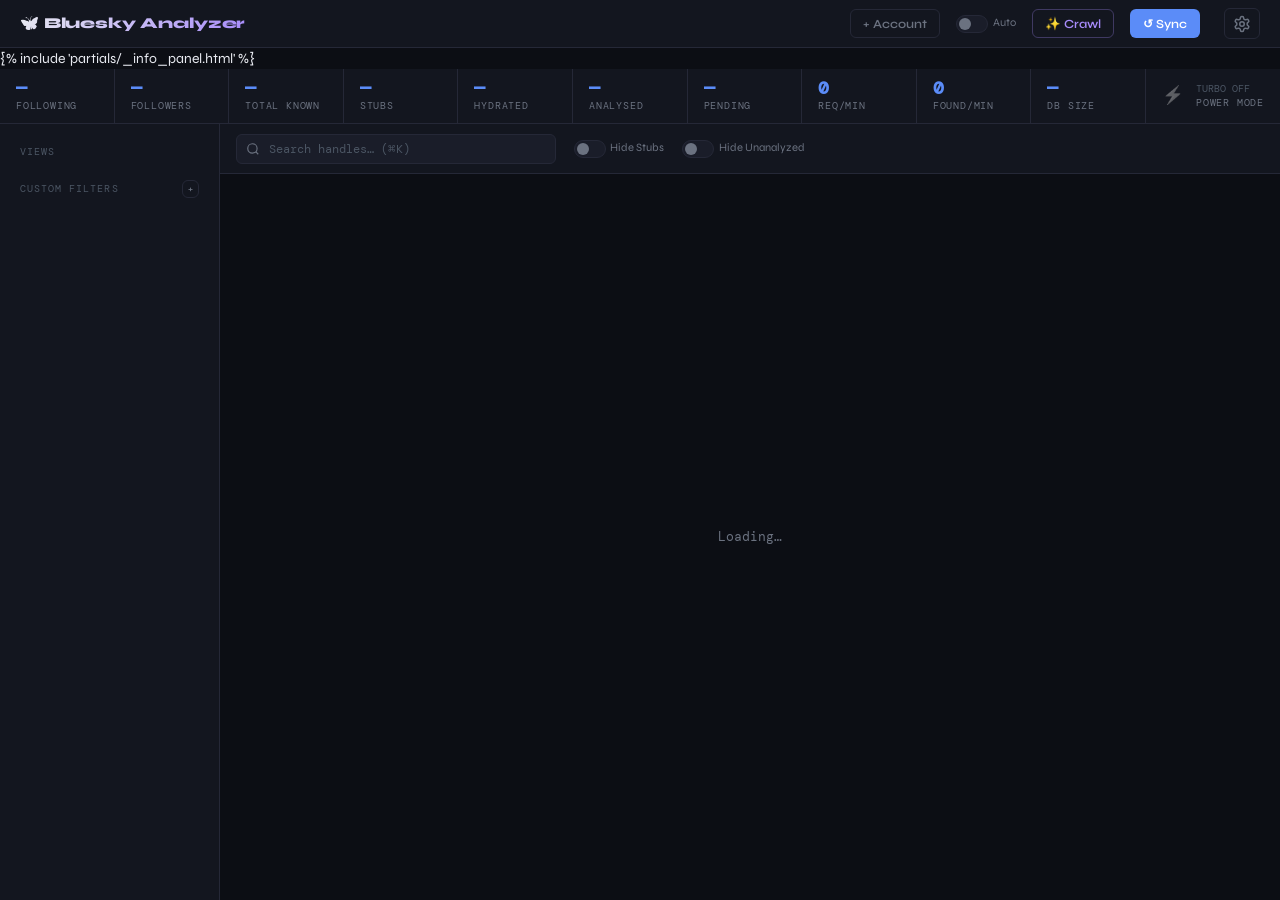
<file: templates/index.html>
<!DOCTYPE html>
<html lang="en">
<head>
  <meta charset="UTF-8">
  <meta name="viewport" content="width=device-width, initial-scale=1">
  <title>Bluesky Analyzer</title>
  <link rel="stylesheet" href="/static/css/app.css">
  <link rel="stylesheet" href="/static/css/info-panel.css">
</head>
<body>

<!-- ── Topbar ─────────────────────────────────────────────────────────────── -->
<header class="topbar">
  <div class="topbar-logo">🦋 Bluesky Analyzer</div>

  <div class="account-switcher" id="account-pills"></div>

  <div class="topbar-sep"></div>

  <span id="last-synced" style="font-family:var(--mono);font-size:0.68rem;color:var(--muted)"></span>

  <button class="btn btn-ghost" onclick="openAddAccount()">+ Account</button>
  <label class="toggle-wrap" title="Auto-crawl toggle">
    <input type="checkbox" id="auto-crawl-toggle" onchange="toggleAutoCrawl(this.checked)">
    <span class="toggle-slider"></span>
    <span style="font-size: 0.7rem; color: var(--muted); margin-left: 0.3rem;">Auto</span>
  </label>

  <button class="btn btn-ghost" id="crawl-btn" onclick="startCrawl()" style="color:var(--accent2);border-color:rgba(167,139,250,0.3)">✨ Crawl</button>
  <button class="btn btn-primary" id="sync-btn" onclick="startSync()">↺ Sync</button>

  <button class="btn btn-ghost" onclick="openSettings()" style="padding: 0.35rem 0.5rem; margin-left: 0.5rem;" title="Settings">
    <svg width="18" height="18" viewBox="0 0 24 24" fill="none" stroke="currentColor" stroke-width="2" stroke-linecap="round" stroke-linejoin="round">
      <path d="M12.22 2h-.44a2 2 0 0 0-2 2v.18a2 2 0 0 1-1 1.73l-.43.25a2 2 0 0 1-2 0l-.15-.08a2 2 0 0 0-2.73.73l-.22.38a2 2 0 0 0 .73 2.73l.15.1a2 2 0 0 1 1 1.72v.51a2 2 0 0 1-1 1.74l-.15.09a2 2 0 0 0-.73 2.73l.22.38a2 2 0 0 0 2.73.73l.15-.08a2 2 0 0 1 2 0l.43.25a2 2 0 0 1 1 1.73V20a2 2 0 0 0 2 2h.44a2 2 0 0 0 2-2v-.18a2 2 0 0 1 1-1.73l.43-.25a2 2 0 0 1 2 0l.15.08a2 2 0 0 0 2.73-.73l.22-.39a2 2 0 0 0-.73-2.73l-.15-.08a2 2 0 0 1-1-1.74v-.5a2 2 0 0 1 1-1.74l.15-.09a2 2 0 0 0 .73-2.73l-.22-.38a2 2 0 0 0-2.73-.73l-.15.08a2 2 0 0 1-2 0l-.43-.25a2 2 0 0 1-1-1.73V4a2 2 0 0 0-2-2z"/><circle cx="12" cy="12" r="3"/>
    </svg>
  </button>
</header>

<!-- ── Sync progress bar ──────────────────────────────────────────────────── -->
<div class="sync-bar" id="sync-bar">
  <div class="sync-bar-text" id="sync-bar-text">Syncing…</div>
  <div class="progress-track">
    <div class="progress-fill" id="progress-fill"></div>
  </div>
</div>

{% include 'partials/_info_panel.html' %}

<!-- ── Stats strip ────────────────────────────────────────────────────────── -->
<div class="stats-strip">
  <div class="stat-box" title="Total accounts you follow">
    <div class="stat-val" id="stat-follows">—</div>
    <div class="stat-label">Following</div>
  </div>
  <div class="stat-box" title="Total accounts following you">
    <div class="stat-val" id="stat-followers">—</div>
    <div class="stat-label">Followers</div>
  </div>
  <div class="stat-box" title="Total unique profiles in your local database graph">
    <div class="stat-val" id="stat-discovered">—</div>
    <div class="stat-label">Total Known</div>
  </div>
  <div class="stat-box" title="Accounts found by crawl (Tier 0). Profile details not yet fetched.">
    <div class="stat-val" id="stat-stubs">—</div>
    <div class="stat-label">Stubs</div>
  </div>
  <div class="stat-box" title="Profiles whose metadata (counts, bio, avatar) has been fetched.">
    <div class="stat-val" id="stat-hydrated">—</div>
    <div class="stat-label">Hydrated</div>
  </div>
  <div class="stat-box" title="Profiles whose content has been analyzed (activity, repost ratios).">
    <div class="stat-val" id="stat-analysed">—</div>
    <div class="stat-label">Analysed</div>
  </div>
  <div class="stat-box" title="Profiles waiting for content analysis.">
    <div class="stat-val" id="stat-pending">—</div>
    <div class="stat-label">Pending</div>
  </div>
  <div class="stat-box" title="Network requests per minute (Current activity)">
    <div class="stat-val" id="stat-req-rate">0</div>
    <div class="stat-label">Req/min</div>
  </div>
  <div class="stat-box" title="New accounts discovered per minute (Current activity)">
    <div class="stat-val" id="stat-found-rate">0</div>
    <div class="stat-label">Found/min</div>
  </div>
  <div class="stat-box" title="Current database size vs. configured crawl budget">
    <div class="stat-val" id="stat-crawl-budget">—</div>
    <div class="stat-label">DB Size</div>
  </div>

  <div id="turbo-status-box" class="stat-box turbo-box" onclick="toggleTurboManual()" title="Toggle Turbo Mode (boosts crawl speed via authenticated budget borrowing)">
    <span class="turbo-bolt">⚡</span>
    <div style="display:flex; flex-direction:column">
      <span id="turbo-status-label" class="turbo-status-text">Turbo Off</span>
      <span class="stat-label">Power Mode</span>
    </div>
  </div>
</div>

<!-- ── Layout ─────────────────────────────────────────────────────────────── -->
<div class="layout">

  <!-- Sidebar nav -->
  <nav class="sidebar">
    <div class="sidebar-section">
      <div class="sidebar-label">Views</div>
      <div id="nav-items"></div>
    </div>
    <div class="sidebar-section">
      <div class="sidebar-label" style="display:flex; justify-content:space-between; align-items:center;">
        Custom Filters
        <button class="btn btn-ghost" style="padding:0 0.3rem; height:18px; font-size:0.6rem;" onclick="openFilterBuilder()">+</button>
      </div>
      <div id="custom-filters"></div>
    </div>
  </nav>

  <!-- Main content -->
  <main class="main">

    <!-- Toolbar -->
    <div class="toolbar">
      <div class="search-wrap">
        <svg width="14" height="14" viewBox="0 0 24 24" fill="none" stroke="currentColor" stroke-width="2">
          <circle cx="11" cy="11" r="8"/><path d="m21 21-4.35-4.35"/>
        </svg>
        <input
          class="search-input"
          id="search-input"
          type="text"
          placeholder="Search handles… (⌘K)"
          oninput="onSearch(this.value)"
        >
      </div>

      <label class="toggle-wrap" title="Hide stub profiles (Discovery tier 0)" style="margin-left: 0.5rem;">
        <input type="checkbox" id="exclude-stubs-toggle" onchange="onToggleExcludeStubs(this.checked)">
        <span class="toggle-slider"></span>
        <span style="font-size: 0.7rem; color: var(--muted); margin-left: 0.3rem; white-space: nowrap;">Hide Stubs</span>
      </label>

      <label class="toggle-wrap" title="Hide profiles that haven't been analyzed yet" style="margin-left: 0.5rem;">
        <input type="checkbox" id="exclude-unanalyzed-toggle" onchange="onToggleExcludeUnanalyzed(this.checked)">
        <span class="toggle-slider"></span>
        <span style="font-size: 0.7rem; color: var(--muted); margin-left: 0.3rem; white-space: nowrap;">Hide Unanalyzed</span>
      </label>

      <span class="result-count" id="result-count"></span>
    </div>

    <!-- User list -->
    <div class="user-list" id="user-list">
      <div class="state-box">Loading…</div>
    </div>

  </main>
</div>

<!-- ── Add Account Modal ───────────────────────────────────────────────────── -->
<div class="modal-backdrop" id="modal" onclick="if(event.target===this)closeAddAccount()">
  <div class="modal">
    <div class="modal-title">Add Bluesky Account</div>

    <div class="field">
      <label>Alias (nickname)</label>
      <input id="modal-alias" type="text" placeholder="main" autocomplete="off">
    </div>
    <div class="field">
      <label>Handle</label>
      <input id="modal-handle" type="text" placeholder="you.bsky.social" autocomplete="off">
    </div>
    <div class="field">
      <label>App Password</label>
      <input id="modal-password" type="password" placeholder="xxxx-xxxx-xxxx-xxxx">
    </div>
    <p style="font-size:0.7rem;color:var(--muted);font-family:var(--mono);margin-top:0.25rem">
      Generate at: Settings → Privacy &amp; Security → App Passwords<br>
      Your password is stored in the system keychain only — never on disk.
    </p>

    <div class="modal-actions">
      <button class="btn btn-ghost" onclick="closeAddAccount()">Cancel</button>
      <button class="btn btn-primary" onclick="submitAddAccount()">Save Account</button>
    </div>
  </div>
</div>

<!-- ── Filter Builder Modal ────────────────────────────────────────────────── -->
<div class="modal-backdrop" id="filter-modal" onclick="if(event.target===this)closeFilterBuilder()">
  <div class="modal" style="max-width: 750px; width: 95%;">
    <div class="modal-title">Filter Builder</div>
    
    <div class="field">
      <label>Filter Name</label>
      <input id="filter-name" type="text" placeholder="e.g. My Custom Filter" autocomplete="off">
    </div>

    <div style="display: flex; gap: 1rem; margin-bottom: 1rem;">
      <div class="field" style="flex: 1;">
        <label>Icon (Emoji)</label>
        <input id="filter-icon" type="text" placeholder="🔍" maxlength="2">
      </div>
      <div class="field" style="flex: 1;">
        <label>Color</label>
        <input id="filter-color" type="color" value="#3b82f6" style="height: 38px; padding: 2px; cursor: pointer;">
      </div>
    </div>

    <div class="sidebar-label">Logic Blocks</div>
    <div id="builder-root" class="builder-container"></div>

    <div class="modal-actions">
      <button class="btn btn-danger" id="filter-delete-btn" onclick="handleDeleteInBuilder()" style="margin-right: auto; display: none;">Delete</button>
      <button class="btn btn-ghost" onclick="closeFilterBuilder()">Cancel</button>
      <button class="btn btn-primary" onclick="saveFilterSet()">Save Filter</button>
    </div>
  </div>
</div>

<!-- ── Variable Manager Modal ─────────────────────────────────────────────── -->
<div class="modal-backdrop" id="variable-modal" onclick="if(event.target===this)closeVariableManager()">
  <div class="modal">
    <div class="modal-title">Custom Variables</div>
    <p style="font-size: 0.75rem; color: var(--muted); margin-bottom: 1rem;">
      Variables are mathematical expressions you can reuse in any filter.
    </p>
    
    <div id="variable-list" style="max-height: 300px; overflow-y: auto; margin-bottom: 1rem;">
      <!-- Variables populated here -->
    </div>

    <div class="field">
      <label>New Variable Name</label>
      <input id="var-name-input" type="text" placeholder="e.g. FollowerRatio">
    </div>

    <div class="modal-actions">
      <button class="btn btn-ghost" onclick="closeVariableManager()">Close</button>
      <button class="btn btn-primary" id="var-save-btn" disabled onclick="saveCurrentExpressionAsVariable()">Save Current Expression</button>
    </div>
  </div>
</div>


<!-- ── Settings Modal ──────────────────────────────────────────────────────── -->
<div class="modal-backdrop" id="settings-modal" onclick="if(event.target===this)closeSettings()">
  <div class="modal settings-modal-wide">
 
    <div class="settings-header">
      <div class="settings-title">⚙ Settings</div>
      <button class="settings-close" onclick="closeSettings()">×</button>
    </div>
 
    <div class="settings-main">
      <!-- Sidebar Nav -->
      <aside class="settings-sidebar" id="settings-tabs">
        <button class="stab active" data-tab="analysis"  onclick="switchSettingsTab('analysis')">📊 Analysis</button>
        <button class="stab"        data-tab="sync"      onclick="switchSettingsTab('sync')">↺ Sync</button>
        <button class="stab"        data-tab="api"       onclick="switchSettingsTab('api')">🌐 API</button>
        <button class="stab"        data-tab="crawl"     onclick="switchSettingsTab('crawl')">✨ Crawl</button>
        <button class="stab"        data-tab="profile"   onclick="switchSettingsTab('profile')">👤 Profile Loop</button>
        <button class="stab"        data-tab="turbo"     onclick="switchSettingsTab('turbo')">⚡ Turbo</button>
        <button class="stab"        data-tab="graph"     onclick="switchSettingsTab('graph')">🕸 Graph</button>
      </aside>
 
      <!-- Content Area -->
      <section class="settings-content" id="settings-body">
 
        <!-- ── Analysis ── -->
        <div class="stab-panel active" data-panel="analysis">
        <div class="setting-group">
          <div class="setting-group-label">Content Thresholds</div>
 
          <div class="setting-row">
            <div class="setting-info">
              <div class="setting-name">Inactivity Threshold</div>
              <div class="setting-desc">Days since last post before an account is flagged as inactive.</div>
            </div>
            <div class="setting-control">
              <input class="setting-input" type="number" id="set-inactivity_threshold_days" min="1" max="365">
              <span class="setting-unit">days</span>
            </div>
          </div>
 
          <div class="setting-row">
            <div class="setting-info">
              <div class="setting-name">Repost Ratio Threshold</div>
              <div class="setting-desc">Fraction of sampled posts that must be reposts to flag an account as repost-heavy.</div>
            </div>
            <div class="setting-control">
              <input class="setting-input" type="number" id="set-repost_ratio_threshold" min="0" max="1" step="0.05">
              <span class="setting-unit">0–1</span>
            </div>
          </div>
 
          <div class="setting-row">
            <div class="setting-info">
              <div class="setting-name">Feed Sample Size</div>
              <div class="setting-desc">Number of recent posts fetched per account for activity analysis. Higher = more accurate, slower sync.</div>
            </div>
            <div class="setting-control">
              <input class="setting-input" type="number" id="set-feed_sample_size" min="10" max="200">
              <span class="setting-unit">posts</span>
            </div>
          </div>

          <div class="setting-row">
            <div class="setting-info">
              <div class="setting-name">Bio Keyword Weight</div>
              <div class="setting-desc">How much more important keywords in a profile bio are compared to keywords in their posts.</div>
            </div>
            <div class="setting-control">
              <input class="setting-input" type="number" id="set-bio_keyword_weight" min="1" max="100">
              <span class="setting-unit">multiplier</span>
            </div>
          </div>
        </div>
      </div>
 
        <!-- ── Sync ── -->
        <div class="stab-panel" data-panel="sync">
        <div class="setting-group">
          <div class="setting-group-label">Sync Scheduling</div>
 
          <div class="setting-row">
            <div class="setting-info">
              <div class="setting-name">Sync Staleness</div>
              <div class="setting-desc">How old a sync must be before the background worker triggers a new one.</div>
            </div>
            <div class="setting-control">
              <input class="setting-input" type="number" id="set-sync_staleness_hours" min="1" max="720">
              <span class="setting-unit">hours</span>
            </div>
          </div>
 
          <div class="setting-row">
            <div class="setting-info">
              <div class="setting-name">Worker Sweep Interval</div>
              <div class="setting-desc">How often the background worker checks whether sync/crawl jobs need scheduling.</div>
            </div>
            <div class="setting-control">
              <input class="setting-input" type="number" id="set-worker_sweep_interval_seconds" min="30" max="86400">
              <span class="setting-unit">sec</span>
            </div>
          </div>
 
          <div class="setting-row">
            <div class="setting-info">
              <div class="setting-name">Force Re-analyze After</div>
              <div class="setting-desc">Override tier staleness and force re-analysis of any account older than this. 0 = disabled.</div>
            </div>
            <div class="setting-control">
              <input class="setting-input" type="number" id="set-ignore_staleness_threshold_days" min="0" max="365">
              <span class="setting-unit">days</span>
            </div>
          </div>
        </div>
 
        <div class="setting-group">
          <div class="setting-group-label">Per-Tier Staleness Thresholds</div>
          <div class="setting-group-desc">Each crawl tier refreshes on its own schedule. Tier 2 (your direct connections) refresh most frequently.</div>
 
          <div class="setting-row">
            <div class="setting-info">
              <div class="setting-name">Tier 2 — Full (direct follows/followers)</div>
            </div>
            <div class="setting-control">
              <input class="setting-input" type="number" id="set-staleness_tier2_days" min="1" max="90">
              <span class="setting-unit">days</span>
            </div>
          </div>
 
          <div class="setting-row">
            <div class="setting-info">
              <div class="setting-name">Tier 1 — Standard (graph discoveries)</div>
            </div>
            <div class="setting-control">
              <input class="setting-input" type="number" id="set-staleness_tier1_days" min="1" max="180">
              <span class="setting-unit">days</span>
            </div>
          </div>
 
          <div class="setting-row">
            <div class="setting-info">
              <div class="setting-name">Tier 0 — Stub (not yet expanded)</div>
            </div>
            <div class="setting-control">
              <input class="setting-input" type="number" id="set-staleness_tier0_days" min="1" max="365">
              <span class="setting-unit">days</span>
            </div>
          </div>

          <div class="setting-row">
            <div class="setting-info">
              <div class="setting-name">Disable Startup Sync</div>
              <div class="setting-desc">Prevent automatic syncing immediately after the application launches.</div>
            </div>
            <div class="setting-control">
              <label class="toggle-wrap">
                <input type="checkbox" id="set-disable_startup_sync">
                <span class="toggle-slider"></span>
              </label>
            </div>
          </div>
        </div>
      </div>
 
        <!-- ── API ── -->
        <div class="stab-panel" data-panel="api">
        <div class="setting-group">
          <div class="setting-group-label">Concurrency</div>
 
          <div class="setting-row">
            <div class="setting-info">
              <div class="setting-name">Feed Fetch Concurrency</div>
              <div class="setting-desc">Simultaneous getAuthorFeed requests during sync. Higher = faster sync; Bluesky allows ~25 safely before 429s appear.</div>
            </div>
            <div class="setting-control">
              <input class="setting-input" type="number" id="set-feed_fetch_concurrency" min="1" max="50">
              <span class="setting-unit">threads</span>
            </div>
          </div>
        </div>
 
        <div class="setting-group">
          <div class="setting-group-label">Retry &amp; Backoff</div>
 
          <div class="setting-row">
            <div class="setting-info">
              <div class="setting-name">Max Retries on 429</div>
              <div class="setting-desc">How many times to retry a rate-limited request before giving up.</div>
            </div>
            <div class="setting-control">
              <input class="setting-input" type="number" id="set-api_max_retries" min="0" max="10">
              <span class="setting-unit">×</span>
            </div>
          </div>
 
          <div class="setting-row">
            <div class="setting-info">
              <div class="setting-name">Base Backoff</div>
              <div class="setting-desc">Initial wait time on a 429 response. Doubles each retry.</div>
            </div>
            <div class="setting-control">
              <input class="setting-input" type="number" id="set-api_base_backoff_seconds" min="0.5" max="60" step="0.5">
              <span class="setting-unit">sec</span>
            </div>
          </div>
 
          <div class="setting-row">
            <div class="setting-info">
              <div class="setting-name">Polite Delay Between Pages</div>
              <div class="setting-desc">Sleep between paginated API requests. 0 is legal but impolite; 10ms is the default.</div>
            </div>
            <div class="setting-control">
              <input class="setting-input" type="number" id="set-api_polite_delay_ms" min="0" max="5000">
              <span class="setting-unit">ms</span>
            </div>
          </div>
        </div>
 
        <div class="setting-group">
          <div class="setting-group-label">Rate Limit Bypass</div>
 
          <div class="setting-row">
            <div class="setting-info">
              <div class="setting-name">Disable Internal Rate Limits</div>
              <div class="setting-desc">
                Removes the concurrency semaphore and polite delays. The app will still respect
                429 backoff headers from Bluesky. Use with caution on shared IPs.
              </div>
            </div>
            <div class="setting-control">
              <label class="toggle-wrap">
                <input type="checkbox" id="set-disable_internal_rate_limits">
                <span class="toggle-slider"></span>
              </label>
            </div>
          </div>
        </div>
      </div>
 
        <!-- ── Crawl ── -->
        <div class="stab-panel" data-panel="crawl">
        <div class="setting-group">
          <div class="setting-group-label">Graph Expansion</div>
 
          <div class="setting-row">
            <div class="setting-info">
              <div class="setting-name">Crawl Concurrency</div>
              <div class="setting-desc">Simultaneous accounts being expanded by the crawler in one batch step.</div>
            </div>
            <div class="setting-control">
              <input class="setting-input" type="number" id="set-crawl_concurrency" min="1" max="20">
              <span class="setting-unit">threads</span>
            </div>
          </div>
 
          <div class="setting-row">
            <div class="setting-info">
              <div class="setting-name">Hydration Concurrency</div>
              <div class="setting-desc">Simultaneous public-API profile hydration requests during crawl.</div>
            </div>
            <div class="setting-control">
              <input class="setting-input" type="number" id="set-crawl_hydration_concurrency" min="1" max="20">
              <span class="setting-unit">threads</span>
            </div>
          </div>
 
          <div class="setting-row">
            <div class="setting-info">
              <div class="setting-name">Min Connection Threshold</div>
              <div class="setting-desc">Minimum edges to already-tracked accounts before a stub is expanded. Prevents graph explosion into irrelevant parts of the network.</div>
            </div>
            <div class="setting-control">
              <input class="setting-input" type="number" id="set-min_connection_threshold" min="1" max="50">
              <span class="setting-unit">edges</span>
            </div>
          </div>
        </div>
 
        <div class="setting-group">
          <div class="setting-group-label">Storage Budget</div>
 
          <div class="setting-row">
            <div class="setting-info">
              <div class="setting-name">Crawl Budget</div>
              <div class="setting-desc">Maximum database size before the crawler pauses and warns you. Depth-1 typically uses ~150 MB; depth-2 selective can reach 2 GB.</div>
            </div>
            <div class="setting-control">
              <input class="setting-input" type="number" id="set-crawl_budget_mb" min="100" max="102400">
              <span class="setting-unit">MB</span>
            </div>
          </div>
        </div>
      </div>
 
        <!-- ── Profile Loop ── -->
        <div class="stab-panel" data-panel="profile">
        <div class="setting-group">
          <div class="setting-group-label">Continuous Profile Analysis Loop</div>
          <div class="setting-group-desc">
            A persistent background task that continuously fetches feeds and computes
            activity metrics for all tracked profiles in priority order, independently
            of sync and crawl.
          </div>
 
          <div class="setting-row">
            <div class="setting-info">
              <div class="setting-name">Batch Size</div>
              <div class="setting-desc">Profiles analyzed per batch. Limited in practice by Feed Fetch Concurrency (API tab).</div>
            </div>
            <div class="setting-control">
              <input class="setting-input" type="number" id="set-profile_analysis_batch_size" min="1" max="500">
              <span class="setting-unit">profiles</span>
            </div>
          </div>
 
          <div class="setting-row">
            <div class="setting-info">
              <div class="setting-name">Profile Staleness</div>
              <div class="setting-desc">How old a profile's analysis must be before the loop re-queues it.</div>
            </div>
            <div class="setting-control">
              <input class="setting-input" type="number" id="set-profile_analysis_staleness_days" min="1" max="365">
              <span class="setting-unit">days</span>
            </div>
          </div>
 
          <div class="setting-row">
            <div class="setting-info">
              <div class="setting-name">Sleep Between Batches</div>
              <div class="setting-desc">Cooperative yield between batches so crawl/sync tasks aren't starved. Lower = faster throughput; higher = more CPU headroom for other operations.</div>
            </div>
            <div class="setting-control">
              <input class="setting-input" type="number" id="set-profile_analysis_inter_batch_sleep_seconds" min="0" max="60" step="0.5">
              <span class="setting-unit">sec</span>
            </div>
          </div>
 
          <div class="setting-row">
            <div class="setting-info">
              <div class="setting-name">Idle Sleep</div>
              <div class="setting-desc">How long the loop sleeps when there are no profiles to analyze.</div>
            </div>
            <div class="setting-control">
              <input class="setting-input" type="number" id="set-profile_analysis_idle_sleep_seconds" min="5" max="3600">
              <span class="setting-unit">sec</span>
            </div>
          </div>
        </div>
      </div>
      
      <!-- ── Turbo ── -->
        <div class="stab-panel" data-panel="turbo">
          <div class="setting-group">
            <div class="setting-group-label">Turbo Mode & Logic</div>
            <div class="setting-group-desc">Turbo Mode boosts crawl speeds by utilizing your authenticated API budget and increasing concurrency when you are idle.</div>

            <div class="setting-row">
              <div class="setting-info">
                <div class="setting-name">Auto-Turbo Enabled</div>
                <div class="setting-desc">Automatically switch to Turbo Mode when no user activity is detected.</div>
              </div>
              <div class="setting-control">
                <label class="toggle-wrap">
                  <input type="checkbox" id="set-auto_turbo_enabled">
                  <span class="toggle-slider"></span>
                </label>
              </div>
            </div>

            <div class="setting-row">
              <div class="setting-info">
                <div class="setting-name">Inactivity Timeout</div>
                <div class="setting-desc">Minutes of silence before Auto-Turbo kicks in.</div>
              </div>
              <div class="setting-control">
                <input class="setting-input" type="number" id="set-turbo_inactivity_threshold_mins" min="1" max="60">
                <span class="setting-unit">mins</span>
              </div>
            </div>

            <div class="setting-row">
              <div class="setting-info">
                <div class="setting-name">Turbo Concurrency</div>
                <div class="setting-desc">Simultaneous expansion tasks during Turbo Mode.</div>
              </div>
              <div class="setting-control">
                <input class="setting-input" type="number" id="set-turbo_concurrency" min="5" max="100">
                <span class="setting-unit">reqs</span>
              </div>
            </div>

            <div class="setting-row">
              <div class="setting-info">
                <div class="setting-name">Turbo Profile Batch Size</div>
                <div class="setting-desc">Profiles analyzed per batch during Turbo Mode.</div>
              </div>
              <div class="setting-control">
                <input class="setting-input" type="number" id="set-turbo_profile_analysis_batch_size" min="1" max="500">
                <span class="setting-unit">profiles</span>
              </div>
            </div>

            <div class="setting-row">
              <div class="setting-info">
                <div class="setting-name">Turbo Feed Concurrency</div>
                <div class="setting-desc">Simultaneous feed fetches during Turbo Mode.</div>
              </div>
              <div class="setting-control">
                <input class="setting-input" type="number" id="set-turbo_feed_fetch_concurrency" min="1" max="100">
                <span class="setting-unit">reqs</span>
              </div>
            </div>
          </div>
        </div>

        <!-- ── Graph ── -->
        <div class="stab-panel" data-panel="graph">
        <div class="setting-group">
          <div class="setting-group-label">NetworkX Metric Computation</div>
 
          <div class="setting-row">
            <div class="setting-info">
              <div class="setting-name">Clustering Top-N</div>
              <div class="setting-desc">
                Clustering coefficient is expensive to compute for all nodes.
                Only the top-N accounts by FlowRank receive it. Raise for more coverage,
                lower if graph analysis is slow.
              </div>
            </div>
            <div class="setting-control">
              <input class="setting-input" type="number" id="set-clustering_top_n" min="100" max="100000" step="100">
              <span class="setting-unit">nodes</span>
            </div>
          </div>
 
          <div class="setting-row">
            <div class="setting-info">
              <div class="setting-name">Louvain Max Nodes</div>
              <div class="setting-desc">
                Above this count, Louvain community detection falls back to faster
                Label Propagation (linear time). Raise if your graph is large and
                you have RAM to spare.
              </div>
            </div>
            <div class="setting-control">
              <input class="setting-input" type="number" id="set-louvain_max_nodes" min="1000" max="1000000" step="1000">
              <span class="setting-unit">nodes</span>
            </div>
          </div>

          <div class="setting-row">
            <div class="setting-info">
              <div class="setting-name">Community Resolution</div>
              <div class="setting-desc">Higher values create more, smaller communities. Lower values (default 1.0) merge niches into larger groups.</div>
            </div>
            <div class="setting-control">
              <input class="setting-input" type="number" id="set-louvain_resolution" min="0.1" max="10.0" step="0.1">
              <span class="setting-unit">scale</span>
            </div>
          </div>

          <div class="setting-row">
            <div class="setting-info">
              <div class="setting-name">Community Influencer Sample</div>
              <div class="setting-desc">Top members per community analyzed to determine community keywords.</div>
            </div>
            <div class="setting-control">
              <input class="setting-input" type="number" id="set-community_keywords_node_sample" min="10" max="1000">
              <span class="setting-unit">members</span>
            </div>
          </div>

          <div class="setting-row">
            <div class="setting-info">
              <div class="setting-name">Keyword Refresh Interval</div>
              <div class="setting-desc">How often community influencers have their feeds re-analyzed for keyword updates.</div>
            </div>
            <div class="setting-control">
              <input class="setting-input" type="number" id="set-community_keywords_staleness_days" min="1" max="365">
              <span class="setting-unit">days</span>
            </div>
          </div>

          <div class="setting-row">
            <div class="setting-info">
              <div class="setting-name">Label Prop Max Nodes</div>
              <div class="setting-desc">Fallback threshold from Label Propagation to Connected Components for extremely large graphs.</div>
            </div>
            <div class="setting-control">
              <input class="setting-input wide" type="number" id="set-label_prop_max_nodes" min="10000" max="5000000">
              <span class="setting-unit">nodes</span>
            </div>
          </div>
        </div>
      </div>
 
      </section>
    </div>
    <!-- /.settings-main -->
 
    <div class="settings-footer">
      <span class="settings-footer-hint" id="settings-dirty-hint"></span>
      <button class="btn btn-ghost" onclick="closeSettings()">Cancel</button>
      <button class="btn btn-primary" id="settings-save-btn" onclick="submitSettings()">Save Settings</button>
    </div>
 
  </div>
</div>


<!-- ── Toast container ────────────────────────────────────────────────────── -->
<div class="toast-wrap" id="toast-wrap"></div>

<script src="/static/js/community-view.js"></script>
<script src="/static/js/profile-view.js"></script>
<script src="/static/js/info-panel.js"></script>
<script src="/static/js/filter-builder.js"></script>
<script src="/static/js/app.js?v=1.2"></script>
</body>
</html>
</file>
<file: static/css/app.css>
/* static/css/app.css */

@import url('https://fonts.googleapis.com/css2?family=Syne:wght@400;600;700;800&family=DM+Mono:wght@400;500&display=swap');

*, *::before, *::after { box-sizing: border-box; margin: 0; padding: 0; }

:root {
  --bg:        #0c0e14;
  --surface:   #13161f;
  --surface2:  #1a1d29;
  --border:    #252837;
  --border2:   #2e3245;
  --accent:    #5b8cf8;
  --accent2:   #a78bfa;
  --text:      #e8eaf0;
  --muted:     #6b7280;
  --muted2:    #4b5563;
  --inactive:  #f59e0b;
  --repost:    #10b981;
  --onesided:  #f87171;
  --follower:  #60a5fa;
  --nointeract:#9ca3af;
  --danger:    #ef4444;
  --radius:    10px;
  --radius-sm: 6px;
  --mono:      'DM Mono', monospace;
  --sans:      'Syne', sans-serif;
  --sidebar-w: 220px;
}

html, body { height: 100%; }

body {
  font-family: var(--sans);
  background: var(--bg);
  color: var(--text);
  display: flex;
  flex-direction: column;
  min-height: 100vh;
  font-size: 14px;
  line-height: 1.5;
}

/* ── Scrollbar ── */
::-webkit-scrollbar { width: 6px; height: 6px; }
::-webkit-scrollbar-track { background: var(--bg); }
::-webkit-scrollbar-thumb { background: var(--border2); border-radius: 3px; }

/* ─────────────────────────────────────────────────────────────────────────────
   TOPBAR
───────────────────────────────────────────────────────────────────────────── */
.topbar {
  display: flex;
  align-items: center;
  gap: 1rem;
  padding: 0 1.25rem;
  height: 48px;
  border-bottom: 1px solid var(--border);
  background: var(--surface);
  flex-shrink: 0;
  position: sticky;
  top: 0;
  z-index: 100;
}

.topbar-logo {
  font-weight: 800;
  font-size: 0.95rem;
  letter-spacing: -0.01em;
  background: linear-gradient(120deg, #e8eaf0, #a78bfa);
  -webkit-background-clip: text;
  -webkit-text-fill-color: transparent;
  background-clip: text;
  white-space: nowrap;
}

.topbar-sep { flex: 1; }

.account-switcher {
  display: flex;
  align-items: center;
  gap: 0.5rem;
}

.account-pill {
  background: var(--surface2);
  border: 1px solid var(--border);
  border-radius: 999px;
  padding: 0.25rem 0.75rem;
  font-family: var(--mono);
  font-size: 0.72rem;
  color: var(--text);
  cursor: pointer;
  transition: border-color 0.15s;
}
.account-pill:hover,
.account-pill.active { border-color: var(--accent); color: var(--accent); }

.btn {
  display: inline-flex;
  align-items: center;
  gap: 0.35rem;
  border-radius: var(--radius-sm);
  padding: 0.35rem 0.75rem;
  font-family: var(--sans);
  font-size: 0.78rem;
  font-weight: 600;
  cursor: pointer;
  border: 1px solid transparent;
  transition: all 0.15s;
  text-decoration: none;
  white-space: nowrap;
}
.btn-primary { background: var(--accent); color: #fff; }
.btn-primary:hover { filter: brightness(1.12); }
.btn-ghost { background: transparent; border-color: var(--border); color: var(--muted); }
.btn-ghost:hover { border-color: var(--accent); color: var(--text); }
.btn-danger { background: transparent; border-color: var(--danger); color: var(--danger); }
.btn-danger:hover { background: var(--danger); color: #fff; }
.btn:disabled { opacity: 0.45; pointer-events: none; }

/* ── Toggle Switch ── */
.toggle-wrap {
  display: flex;
  align-items: center;
  cursor: pointer;
  user-select: none;
}
.toggle-wrap input { display: none; }
.toggle-slider {
  width: 32px;
  height: 18px;
  background: var(--surface2);
  border: 1px solid var(--border);
  border-radius: 9px;
  position: relative;
  transition: background 0.2s;
}
.toggle-slider::before {
  content: "";
  position: absolute;
  width: 12px;
  height: 12px;
  left: 2px;
  top: 2px;
  background: var(--muted);
  border-radius: 50%;
  transition: transform 0.2s, background 0.2s;
}
.toggle-wrap input:checked + .toggle-slider { background: rgba(167,139,250,0.2); border-color: var(--accent2); }
.toggle-wrap input:checked + .toggle-slider::before { transform: translateX(14px); background: var(--accent2); }

/* ─────────────────────────────────────────────────────────────────────────────
   LAYOUT: sidebar + main
───────────────────────────────────────────────────────────────────────────── */
.layout {
  display: flex;
  flex: 1;
  overflow: hidden;
}

.sidebar {
  width: var(--sidebar-w);
  flex-shrink: 0;
  border-right: 1px solid var(--border);
  background: var(--surface);
  display: flex;
  flex-direction: column;
  overflow-y: auto;
  padding: 0.75rem 0;
}

.sidebar-section {
  padding: 0 0.75rem;
  margin-bottom: 0.5rem;
}
.sidebar-label {
  font-family: var(--mono);
  font-size: 0.65rem;
  color: var(--muted2);
  text-transform: uppercase;
  letter-spacing: 0.1em;
  padding: 0.5rem 0.5rem 0.25rem;
}

.nav-item {
  display: flex;
  align-items: center;
  gap: 0.5rem;
  padding: 0.45rem 0.6rem;
  border-radius: var(--radius-sm);
  cursor: pointer;
  color: var(--muted);
  font-size: 0.82rem;
  font-weight: 600;
  transition: all 0.12s;
  border: 1px solid transparent;
  user-select: none;
}
.nav-item:hover { color: var(--text); background: var(--surface2); }
.nav-item.active { color: var(--accent); background: rgba(91,140,248,0.1); border-color: rgba(91,140,248,0.25); }

.nav-count {
  margin-left: auto;
  font-family: var(--mono);
  font-size: 0.65rem;
  color: var(--muted2);
  background: var(--surface2);
  border-radius: 999px;
  padding: 0.1rem 0.45rem;
}
.nav-item.active .nav-count { color: var(--accent); }

.main {
  flex: 1;
  display: flex;
  flex-direction: column;
  overflow: hidden;
}

/* ─────────────────────────────────────────────────────────────────────────────
   STATS STRIP
───────────────────────────────────────────────────────────────────────────── */
.stats-strip {
  display: flex;
  gap: 0;
  border-bottom: 1px solid var(--border);
  background: var(--surface);
  flex-shrink: 0;
}

.stat-box {
  flex: 1;
  padding: 0.6rem 1rem;
  border-right: 1px solid var(--border);
  display: flex;
  min-width: 100px;
  flex-direction: column;
  gap: 0.1rem;
}
.stat-box:last-child { border-right: none; }

.stat-val {
  font-size: 1.15rem;
  font-weight: 800;
  color: var(--accent);
  line-height: 1;
  font-family: var(--mono);
}
.stat-label {
  font-size: 0.62rem;
  color: var(--muted);
  text-transform: uppercase;
  letter-spacing: 0.08em;
  font-family: var(--mono);
}

/* ── Turbo Mode Toggle ── */
.stat-box.turbo-box {
  flex: 0 0 auto;
  flex-direction: row;
  align-items: center;
  gap: 0.75rem;
  cursor: pointer;
  user-select: none;
  transition: background 0.15s;
}
.stat-box.turbo-box:hover { background: rgba(255,255,255,0.02); }
.stat-box.turbo-box.active { background: rgba(167, 139, 250, 0.08); }

.turbo-bolt {
  font-size: 1.1rem;
  filter: grayscale(1);
  opacity: 0.4;
  transition: all 0.2s cubic-bezier(0.34, 1.56, 0.64, 1);
}
.turbo-box.active .turbo-bolt {
  filter: grayscale(0);
  opacity: 1;
  transform: scale(1.2);
  text-shadow: 0 0 10px rgba(251, 191, 36, 0.5);
}

.turbo-status-text { font-family: var(--mono); font-size: 0.65rem; color: var(--muted2); text-transform: uppercase; }
.turbo-box.active .turbo-status-text { color: var(--accent2); font-weight: 700; }

/* ─────────────────────────────────────────────────────────────────────────────
   TOOLBAR (search + sort)
───────────────────────────────────────────────────────────────────────────── */
.toolbar {
  display: flex;
  align-items: center;
  gap: 0.6rem;
  padding: 0.6rem 1rem;
  border-bottom: 1px solid var(--border);
  background: var(--surface);
  flex-shrink: 0;
  flex-wrap: wrap;
}

.search-wrap {
  position: relative;
  flex: 1;
  min-width: 180px;
  max-width: 320px;
}
.search-wrap svg {
  position: absolute;
  left: 0.6rem;
  top: 50%;
  transform: translateY(-50%);
  color: var(--muted);
  pointer-events: none;
}
.search-input {
  width: 100%;
  background: var(--surface2);
  border: 1px solid var(--border);
  border-radius: var(--radius-sm);
  padding: 0.38rem 0.75rem 0.38rem 2rem;
  color: var(--text);
  font-family: var(--mono);
  font-size: 0.78rem;
  outline: none;
  transition: border-color 0.15s;
}
.search-input:focus { border-color: var(--accent); }
.search-input::placeholder { color: var(--muted2); }

.sort-select {
  background: var(--surface2);
  border: 1px solid var(--border);
  border-radius: var(--radius-sm);
  padding: 0.38rem 0.6rem;
  color: var(--text);
  font-family: var(--mono);
  font-size: 0.75rem;
  outline: none;
  cursor: pointer;
}
.sort-select:focus { border-color: var(--accent); }

.result-count {
  font-family: var(--mono);
  font-size: 0.72rem;
  color: var(--muted);
  margin-left: auto;
  white-space: nowrap;
}

/* ─────────────────────────────────────────────────────────────────────────────
   USER LIST GRID
───────────────────────────────────────────────────────────────────────────── */
.user-list { flex: 1; overflow: auto; }

.user-grid {
  display: grid;
  /* We use minmax(0, ...) to allow columns to shrink and fixed widths for stats to ensure alignment */
  grid-template-columns: 44px minmax(120px, 1fr) minmax(120px, 1fr) 80px 80px 80px 80px 80px 80px 80px 80px 70px 60px 100px 100px;
  align-items: center;
  gap: 0.75rem;
  padding: 0.55rem 1rem;
  min-width: 1420px; /* Ensures the table doesn't collapse into a vertical mess */
}

.user-list-header {
  background: var(--surface2);
  border-bottom: 1px solid var(--border);
  position: sticky;
  top: 0;
  z-index: 10;
  font-family: var(--mono);
  font-size: 0.65rem;
  color: var(--muted2);
  text-transform: uppercase;
  letter-spacing: 0.05em;
}

.header-col {
  cursor: pointer;
  user-select: none;
  display: flex;
  align-items: center;
  gap: 0.25rem;
  transition: color 0.15s;
}
.header-col:hover { color: var(--text); }
.header-col.active { color: var(--accent); }

.col-stat, .col-date { text-align: right; justify-content: flex-end; }

.user-row {
  display: block;
  border-bottom: 1px solid var(--border);
  transition: background 0.1s;
  text-decoration: none;
  color: inherit;
}
.user-row:hover { background: var(--surface2); }

.badges-row {
  padding: 0 1rem 0.6rem 4.5rem; /* Aligned with grid text columns */
  display: flex;
  gap: 0.4rem;
  flex-wrap: wrap;
  margin-top: -0.2rem;
}

.avatar {
  width: 36px;
  height: 36px;
  border-radius: 50%;
  object-fit: cover;
  border: 1px solid var(--border);
  flex-shrink: 0;
  background: var(--surface2);
}
.avatar-placeholder {
  width: 36px;
  height: 36px;
  border-radius: 50%;
  background: var(--surface2);
  border: 1px solid var(--border);
  display: flex;
  align-items: center;
  justify-content: center;
  font-weight: 700;
  font-size: 0.85rem;
  color: var(--accent);
  flex-shrink: 0;
}

.user-name {
  font-weight: 700;
  font-size: 0.82rem;
  white-space: nowrap;
  overflow: hidden;
  text-overflow: ellipsis;
}
.user-handle {
  font-family: var(--mono);
  font-size: 0.68rem;
  color: var(--muted);
  white-space: nowrap;
  overflow: hidden;
  text-overflow: ellipsis;
}
.meta-item {
  text-align: right;
  min-width: 52px;
}
.meta-val {
  font-family: var(--mono);
  font-size: 0.78rem;
  font-weight: 500;
  color: var(--text);
}
.meta-lbl {
  font-family: var(--mono);
  font-size: 0.6rem;
  color: var(--muted2);
  text-transform: uppercase;
}

.badges { display: flex; gap: 0.3rem; flex-wrap: wrap; flex-shrink: 0; }

.badge {
  border-radius: 999px;
  padding: 0.15rem 0.5rem;
  font-size: 0.65rem;
  font-weight: 600;
  font-family: var(--mono);
  white-space: nowrap;
}
.badge-inactive   { background: rgba(245,158,11,0.12); color: var(--inactive); border: 1px solid rgba(245,158,11,0.3); }
.badge-repost     { background: rgba(16,185,129,0.12); color: var(--repost);   border: 1px solid rgba(16,185,129,0.3); }
.badge-onesided   { background: rgba(248,113,113,0.12); color: var(--onesided); border: 1px solid rgba(248,113,113,0.3); }
.badge-follower   { background: rgba(96,165,250,0.12); color: var(--follower); border: 1px solid rgba(96,165,250,0.3); }
.badge-nointeract { background: rgba(156,163,175,0.1); color: var(--nointeract); border: 1px solid rgba(156,163,175,0.2); }

/* ─────────────────────────────────────────────────────────────────────────────
   EMPTY / LOADING STATES
───────────────────────────────────────────────────────────────────────────── */
.state-box {
  display: flex;
  flex-direction: column;
  align-items: center;
  justify-content: center;
  gap: 0.75rem;
  padding: 3rem;
  color: var(--muted);
  font-family: var(--mono);
  font-size: 0.82rem;
  text-align: center;
  height: 100%;
}
.state-box svg { opacity: 0.3; }

/* ─────────────────────────────────────────────────────────────────────────────
   SYNC PROGRESS BAR
───────────────────────────────────────────────────────────────────────────── */
.sync-bar {
  display: none;
  flex-direction: column;
  gap: 0.35rem;
  padding: 0.6rem 1rem;
  border-bottom: 1px solid var(--border);
  background: rgba(91,140,248,0.06);
  flex-shrink: 0;
}
.sync-bar.visible { display: flex; }
.sync-bar-text {
  font-family: var(--mono);
  font-size: 0.72rem;
  color: var(--accent);
}
.progress-track {
  height: 3px;
  background: var(--border);
  border-radius: 2px;
  overflow: hidden;
}
.progress-fill {
  height: 100%;
  background: linear-gradient(90deg, var(--accent), var(--accent2));
  border-radius: 2px;
  transition: width 0.3s ease;
  width: 0%;
}

.progress-fill.turbo-active {
  background: linear-gradient(90deg, var(--accent2), var(--inactive));
  box-shadow: 0 0 8px rgba(167, 139, 250, 0.6);
}

/* ─────────────────────────────────────────────────────────────────────────────
   MODAL (add account)
───────────────────────────────────────────────────────────────────────────── */
.modal-backdrop {
  position: fixed;
  inset: 0;
  background: rgba(0,0,0,0.7);
  backdrop-filter: blur(4px);
  z-index: 200;
  display: flex;
  align-items: center;
  justify-content: center;
  opacity: 0;
  pointer-events: none;
  transition: opacity 0.2s;
}
.modal-backdrop.open { opacity: 1; pointer-events: all; }

.modal {
  background: var(--surface);
  border: 1px solid var(--border2);
  border-radius: var(--radius);
  padding: 1.5rem;
  width: 100%;
  max-width: 420px;
  transform: translateY(12px);
  transition: transform 0.2s;
}
.modal-backdrop.open .modal { transform: translateY(0); }

.modal-title {
  font-size: 1rem;
  font-weight: 700;
  margin-bottom: 1.25rem;
}

.field { margin-bottom: 0.9rem; }
.field label {
  display: block;
  font-family: var(--mono);
  font-size: 0.7rem;
  color: var(--muted);
  text-transform: uppercase;
  letter-spacing: 0.08em;
  margin-bottom: 0.35rem;
}
.field input {
  width: 100%;
  background: var(--surface2);
  border: 1px solid var(--border);
  border-radius: var(--radius-sm);
  padding: 0.5rem 0.75rem;
  color: var(--text);
  font-family: var(--mono);
  font-size: 0.82rem;
  outline: none;
  transition: border-color 0.15s;
}
.field input:focus { border-color: var(--accent); }
.field input::placeholder { color: var(--muted2); }

.modal-actions {
  display: flex;
  gap: 0.5rem;
  justify-content: flex-end;
  margin-top: 1.25rem;
}

.settings-grid {
  display: grid;
  grid-template-columns: 1fr;
  gap: 0.5rem;
  max-height: 60vh;
  overflow-y: auto;
  padding-right: 0.5rem;
}


/* ── Filter Builder ── */
.builder-container {
  max-height: 50vh;
  overflow-y: auto;
  padding: 0.5rem;
  background: rgba(0,0,0,0.15);
  border-radius: var(--radius-sm);
  border: 1px solid var(--border);
}
.builder-group {
  background: rgba(255, 255, 255, 0.02);
  border: 1px dashed var(--border2);
  border-radius: var(--radius-sm);
  padding: 0.75rem;
  margin-bottom: 0.75rem;
  position: relative;
}
.group-header {
  display: flex;
  align-items: center;
  gap: 0.5rem;
  margin-bottom: 0.75rem;
}
.group-header select {
  background: var(--surface2);
  border: 1px solid var(--border);
  color: var(--accent);
  font-weight: 700;
  border-radius: 4px;
  padding: 0.2rem 0.4rem;
  outline: none;
  font-size: 0.7rem;
}
.builder-rule {
  display: flex;
  align-items: center;
  gap: 0.5rem;
  margin-bottom: 0.5rem;
  padding-left: 1.25rem;
  position: relative;
}
.builder-rule::before {
  content: "";
  position: absolute;
  left: 0;
  top: 50%;
  width: 10px;
  border-top: 1px solid var(--border2);
}
.rule-field, .rule-op, .rule-value {
  background: var(--surface2);
  border: 1px solid var(--border);
  color: var(--text);
  border-radius: 4px;
  padding: 0.3rem 0.5rem;
  font-size: 0.75rem;
  font-family: var(--mono);
  outline: none;
}
.rule-value { flex: 1; }
.btn-mini { padding: 0.15rem 0.4rem; font-size: 0.65rem; }

/* ─────────────────────────────────────────────────────────────────────────────
   TOAST
───────────────────────────────────────────────────────────────────────────── */
.toast-wrap {
  position: fixed;
  bottom: 1.25rem;
  right: 1.25rem;
  z-index: 300;
  display: flex;
  flex-direction: column;
  gap: 0.5rem;
  pointer-events: none;
}
.toast {
  background: var(--surface);
  border: 1px solid var(--border2);
  border-radius: var(--radius-sm);
  padding: 0.6rem 1rem;
  font-family: var(--mono);
  font-size: 0.75rem;
  max-width: 320px;
  animation: slideIn 0.2s ease, fadeOut 0.4s ease 3.5s forwards;
}
.toast.error { border-color: var(--danger); color: var(--danger); }
@keyframes slideIn { from { transform: translateX(20px); opacity: 0; } to { transform: translateX(0); opacity: 1; } }
@keyframes fadeOut { from { opacity: 1; } to { opacity: 0; } }

/* ─────────────────────────────────────────────────────────────────────────────
   RESPONSIVE
───────────────────────────────────────────────────────────────────────────── */
@media (max-width: 700px) {
  .sidebar { display: none; }
  .stats-strip { overflow-x: auto; }
  .stat-box { min-width: 90px; }
  
  /* Ensure the user can scroll the table horizontally on mobile */
  .user-list {
    overflow-x: auto;
    -webkit-overflow-scrolling: touch;
  }
}
/* ─────────────────────────────────────────────────────────────────────────────
   VARIABLE CHIP — collapsed variable rule in the filter builder
───────────────────────────────────────────────────────────────────────────── */
.builder-rule--variable {
  align-items: center;
}

.var-chip {
  display: inline-flex;
  align-items: center;
  gap: 0;
  background: linear-gradient(135deg, rgba(167,139,250,0.15), rgba(91,140,248,0.12));
  border: 1px solid rgba(167,139,250,0.4);
  border-radius: 999px;
  overflow: hidden;
  height: 28px;
  flex-shrink: 0;
}

.var-chip-icon {
  display: flex;
  align-items: center;
  justify-content: center;
  width: 24px;
  height: 100%;
  font-size: 0.8rem;
  font-style: italic;
  font-weight: 700;
  color: var(--accent2);
  background: rgba(167,139,250,0.2);
  border-right: 1px solid rgba(167,139,250,0.3);
  flex-shrink: 0;
  font-family: var(--mono);
  cursor: default;
}

.var-chip-select {
  /* Explicit dark background so OS dropdown popup inherits the theme, not system white */
  background-color: #1a1d29; /* --surface2 */
  border: none;
  color: var(--accent2);
  font-family: var(--mono);
  font-size: 0.75rem;
  font-weight: 600;
  padding: 0 0.5rem;
  outline: none;
  cursor: pointer;
  height: 100%;
  -webkit-appearance: none;
  appearance: none;
  /* Custom dropdown arrow in accent color */
  background-image: url("data:image/svg+xml,%3Csvg xmlns='http://www.w3.org/2000/svg' width='10' height='6' viewBox='0 0 10 6'%3E%3Cpath d='M1 1l4 4 4-4' stroke='%23a78bfa' stroke-width='1.5' fill='none' stroke-linecap='round'/%3E%3C/svg%3E");
  background-repeat: no-repeat;
  background-position: right 6px center;
  padding-right: 20px;
}

.var-chip-select:hover {
  color: #d4b8fe;
  background-color: #1e2130;
}

/* Style the optgroup labels and options inside the chip dropdown */
.var-chip-select optgroup {
  background-color: #13161f; /* --surface */
  color: #6b7280; /* --muted */
  font-style: normal;
  font-size: 0.65rem;
  letter-spacing: 0.08em;
  text-transform: uppercase;
}

.var-chip-select option {
  background-color: #1a1d29; /* --surface2 */
  color: #e8eaf0; /* --text */
  font-family: monospace;
  font-size: 0.8rem;
  padding: 2px 4px;
}

.var-chip-edit {
  display: flex;
  align-items: center;
  justify-content: center;
  width: 26px;
  height: 100%;
  background: transparent;
  border: none;
  border-left: 1px solid rgba(167,139,250,0.3);
  color: var(--muted);
  cursor: pointer;
  flex-shrink: 0;
  transition: color 0.15s, background 0.15s;
  padding: 0;
}

.var-chip-edit:hover {
  color: var(--accent2);
  background: rgba(167,139,250,0.15);
}

/* ── Builder rule expand/collapse animation ── */
.builder-rule--math {
  /* Expandable math rows get a subtle left accent */
  border-left: 2px solid rgba(91,140,248,0.3) !important;
}

.builder-rule--animate-in {
  animation: ruleSlideIn 0.35s cubic-bezier(0.22, 1, 0.36, 1) both;
}

@keyframes ruleSlideIn {
  from {
    opacity: 0;
    transform: translateY(-6px) scaleY(0.92);
    max-height: 0;
  }
  to {
    opacity: 1;
    transform: translateY(0) scaleY(1);
    max-height: 200px;
  }
}

/* Math editor expanded state — slightly highlighted background */
.builder-rule--expanded {
  background: rgba(91,140,248,0.04);
  border-radius: var(--radius-sm);
  padding: 0.5rem !important;
  margin-bottom: 0.5rem;
  border: 1px solid rgba(91,140,248,0.15) !important;
}

/* ─────────────────────────────────────────────────────────────────────────────
   SETTINGS MODAL — tabbed, full-width
───────────────────────────────────────────────────────────────────────────── */

.settings-modal-wide {
  max-width: 920px;
  width: 95vw;
  padding: 0;
  display: flex;
  flex-direction: column;
  height: 85vh;
  max-height: 85vh;
}

.settings-header {
  display: flex;
  align-items: center;
  justify-content: space-between;
  padding: 1.1rem 1.4rem 0.9rem;
  border-bottom: 1px solid var(--border);
  flex-shrink: 0;
}

.settings-title {
  font-size: 0.95rem;
  font-weight: 700;
  letter-spacing: -0.01em;
}

.settings-close {
  background: none;
  border: none;
  color: var(--muted);
  font-size: 1.4rem;
  line-height: 1;
  cursor: pointer;
  padding: 0 0.2rem;
  transition: color 0.15s;
}
.settings-close:hover { color: var(--text); }

.settings-main {
  display: flex;
  flex: 1;
  overflow: hidden;
}

/* ── Sidebar Nav ── */
.settings-sidebar {
  width: 220px;
  background: var(--surface2);
  border-right: 1px solid var(--border);
  display: flex;
  flex-direction: column;
  flex-shrink: 0;
  padding: 1rem 0;
}

.stab {
  background: none;
  border: none;
  padding: 0.75rem 1.5rem;
  font-family: var(--sans);
  font-size: 0.82rem;
  font-weight: 600;
  color: var(--muted);
  text-align: left;
  cursor: pointer;
  transition: all 0.15s;
  border-left: 3px solid transparent;
}
.stab:hover { color: var(--text); background: rgba(255,255,255,0.03); }
.stab.active {
  color: var(--accent);
  border-left-color: var(--accent);
  background: var(--surface);
}

/* ── Content Area ── */
.settings-content {
  flex: 1;
  overflow-y: auto;
  padding: 2rem 2.5rem;
  background: var(--bg);
}

.stab-panel { display: none; }
.stab-panel.active { display: block; }

/* ── Setting groups ── */
.setting-group { margin-bottom: 3rem; }

.setting-group-label {
  font-family: var(--sans);
  font-size: 1.15rem;
  font-weight: 700;
  color: var(--text);
  margin-bottom: 0.75rem;
  border-bottom: 1px solid var(--border);
  padding-bottom: 0.5rem;
}

/* Reduce top margin for subsequent setting groups */
.setting-group + .setting-group {
  margin-top: 2rem; /* Reduced from default 3rem gap */
}
.setting-group-desc {
  font-size: 0.85rem;
  color: var(--muted);
  margin-bottom: 1.5rem;
  line-height: 1.5;
}

/* ── Individual setting rows ── */
.setting-row {
  display: flex;
  justify-content: space-between;
  align-items: flex-start;
  gap: 2rem;
  padding: 1.25rem 0;
  border-bottom: 1px solid var(--border);
}
.setting-row:last-child { border-bottom: none; }

.setting-info {
  flex: 1;
}

.setting-name {
  font-size: 0.92rem;
  font-weight: 600;
  color: var(--text);
  margin-bottom: 0.35rem;
}

.setting-desc {
  font-size: 0.82rem;
  color: var(--muted);
  line-height: 1.5;
  max-width: 500px;
}

.setting-control {
  display: flex;
  align-items: center;
  gap: 0.6rem;
  flex-shrink: 0;
  margin-top: 0.25rem;
}

.setting-input {
  width: 90px;
  background: var(--surface2);
  border: 1px solid var(--border);
  border-radius: var(--radius-sm);
  padding: 0.35rem 0.5rem;
  color: var(--text);
  font-family: var(--mono);
  font-size: 0.82rem;
  text-align: right;
  outline: none;
  transition: all 0.15s;
}
/* Custom styling for number input spin buttons */
.setting-input[type="number"] {
  -moz-appearance: textfield; /* Firefox */
  padding-right: 2.2rem; /* Make space for the custom spin buttons */
  position: relative; /* For absolute positioning of spin buttons */
}

.setting-input[type="number"]::-webkit-inner-spin-button,
.setting-input[type="number"]::-webkit-outer-spin-button {
  -webkit-appearance: none;
  margin: 0;
  width: 1.8rem; /* Width of the spin button area */
  height: 100%;
  background-color: var(--surface2); /* Match input background */
  color: var(--muted); /* Arrow color */
  cursor: pointer;
  border-left: 1px solid var(--border);
  box-sizing: border-box;
  transition: background-color 0.15s, color 0.15s;
  position: absolute;
  right: 0;
  top: 0;
  border-top-right-radius: var(--radius-sm);
  border-bottom-right-radius: var(--radius-sm);
}
.setting-input:focus { border-color: var(--accent); background: var(--surface); }

.setting-input.wide { width: 120px; }

.setting-unit {
  font-family: var(--mono);
  font-size: 0.72rem;
  color: var(--muted2);
  white-space: nowrap;
  width: 45px;
}

/* ── Footer ── */
.settings-footer {
  display: flex;
  align-items: center;
  gap: 1rem;
  padding: 1.25rem 1.5rem;
  border-top: 1px solid var(--border);
  flex-shrink: 0;
}

.settings-footer-hint {
  flex: 1;
  font-family: var(--mono);
  font-size: 0.68rem;
  color: var(--inactive);
}

/* ── Dirty-state highlight on changed inputs ── */
.setting-input.dirty {
  border-color: rgba(167,139,250,0.5);
  background: rgba(167,139,250,0.05);
}
</file>
<file: static/css/info-panel.css>
/* static/css/info-panel.css */

:root {
  --info-panel-width: 380px;
}

/* ── Backdrop ── */
.info-panel-backdrop {
  position: fixed;
  inset: 0;
  background: rgba(0, 0, 0, 0.5);
  backdrop-filter: blur(2px);
  z-index: 800;
  opacity: 0;
  pointer-events: none;
  transition: opacity 0.3s ease;
}

.info-panel-backdrop.visible {
  opacity: 1;
  pointer-events: auto;
}

/* ── Main Panel ── */
.info-panel {
  position: fixed;
  top: 0;
  right: 0;
  width: var(--info-panel-width);
  height: 100%;
  background: var(--surface);
  border-left: 1px solid var(--border);
  z-index: 1000;
  transform: translateX(100%);
  transition: transform 0.3s cubic-bezier(0.4, 0, 0.2, 1);
  display: flex;
  flex-direction: column;
  box-shadow: -15px 0 35px rgba(0, 0, 0, 0.4);
}

.info-panel.open {
  transform: translateX(0);
}

.info-panel-header {
  padding: 1rem 1.25rem;
  display: flex;
  justify-content: flex-end;
  flex-shrink: 0;
}

.info-panel-close {
  background: none;
  border: none;
  color: var(--muted);
  font-size: 1.8rem;
  cursor: pointer;
  line-height: 1;
  padding: 0.2rem;
  transition: color 0.15s;
}

.info-panel-close:hover {
  color: var(--text);
}

.info-panel-content {
  flex: 1;
  overflow-y: auto;
  padding: 0 1.5rem 2.5rem;
  scrollbar-width: thin;
}

/* ── Shared Content Components ── */
.info-section-label {
  font-family: var(--mono);
  font-size: 0.65rem;
  color: var(--muted2);
  text-transform: uppercase;
  letter-spacing: 0.12em;
  margin: 1.8rem 0 0.6rem;
}

.info-card {
  background: var(--surface2);
  padding: 1rem;
  border-radius: var(--radius-sm);
  border: 1px solid var(--border);
  font-family: var(--mono);
  font-size: 0.75rem;
  margin-bottom: 0.75rem;
}

.info-card-row {
  display: flex;
  justify-content: space-between;
  margin-bottom: 0.5rem;
}

.info-card-row:last-child { margin-bottom: 0; }
.info-card-val { color: var(--accent); font-weight: 700; }

/* ── Skeleton / Shimmer ── */
.shimmer {
  background: linear-gradient(90deg, var(--surface2) 25%, var(--border) 50%, var(--surface2) 75%);
  background-size: 200% 100%;
  animation: shimmer-anim 1.5s infinite;
}

@keyframes shimmer-anim {
  0% { background-position: 200% 0; }
  100% { background-position: -200% 0; }
}

.skeleton-header { display: flex; gap: 1rem; align-items: center; }
.skeleton-avatar { width: 56px; height: 56px; border-radius: 50%; }
.skeleton-names { flex: 1; }
.skeleton-line { height: 12px; margin-bottom: 8px; border-radius: 4px; }
.skeleton-section { border-radius: var(--radius); }
.skeleton-button { height: 42px; border-radius: var(--radius-sm); }

/* ── Responsive ── */
@media (max-width: 500px) {
  :root { --info-panel-width: 100%; }
  .info-panel { border-left: none; }
}
</file>
